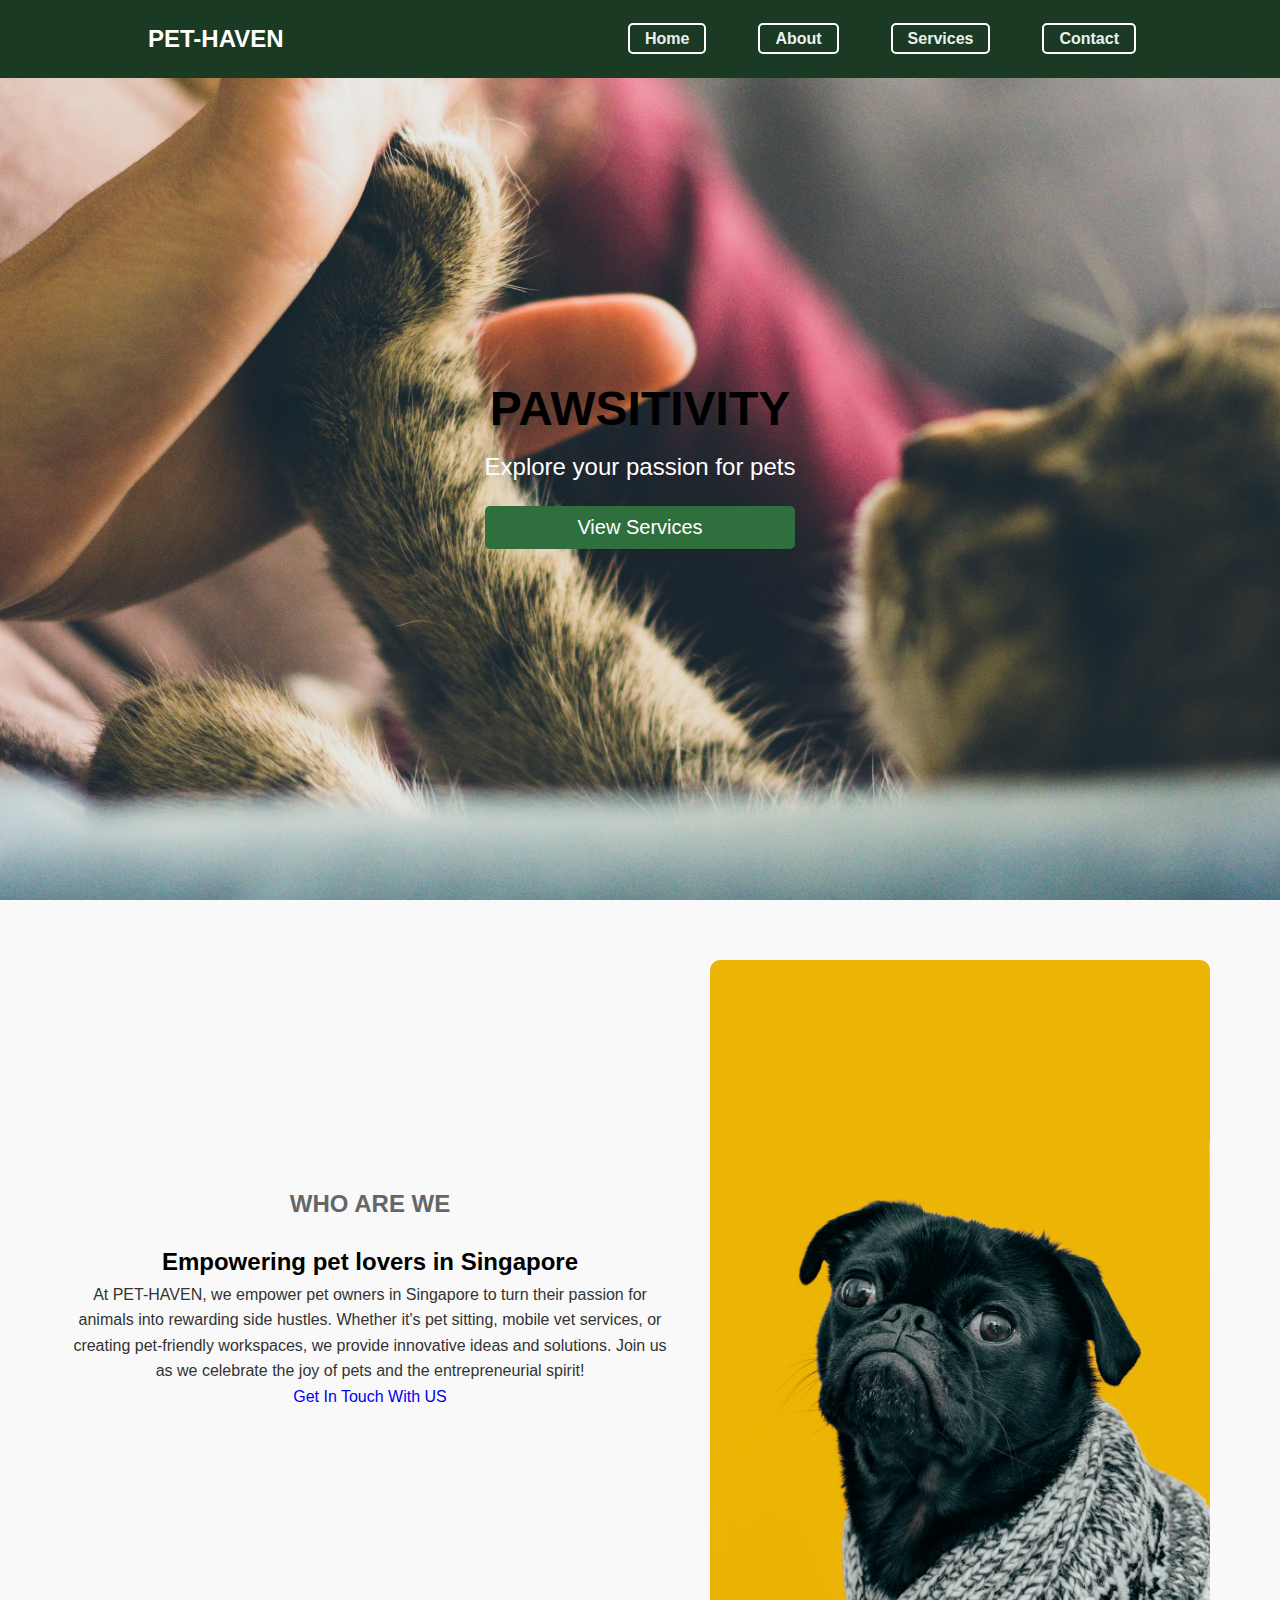
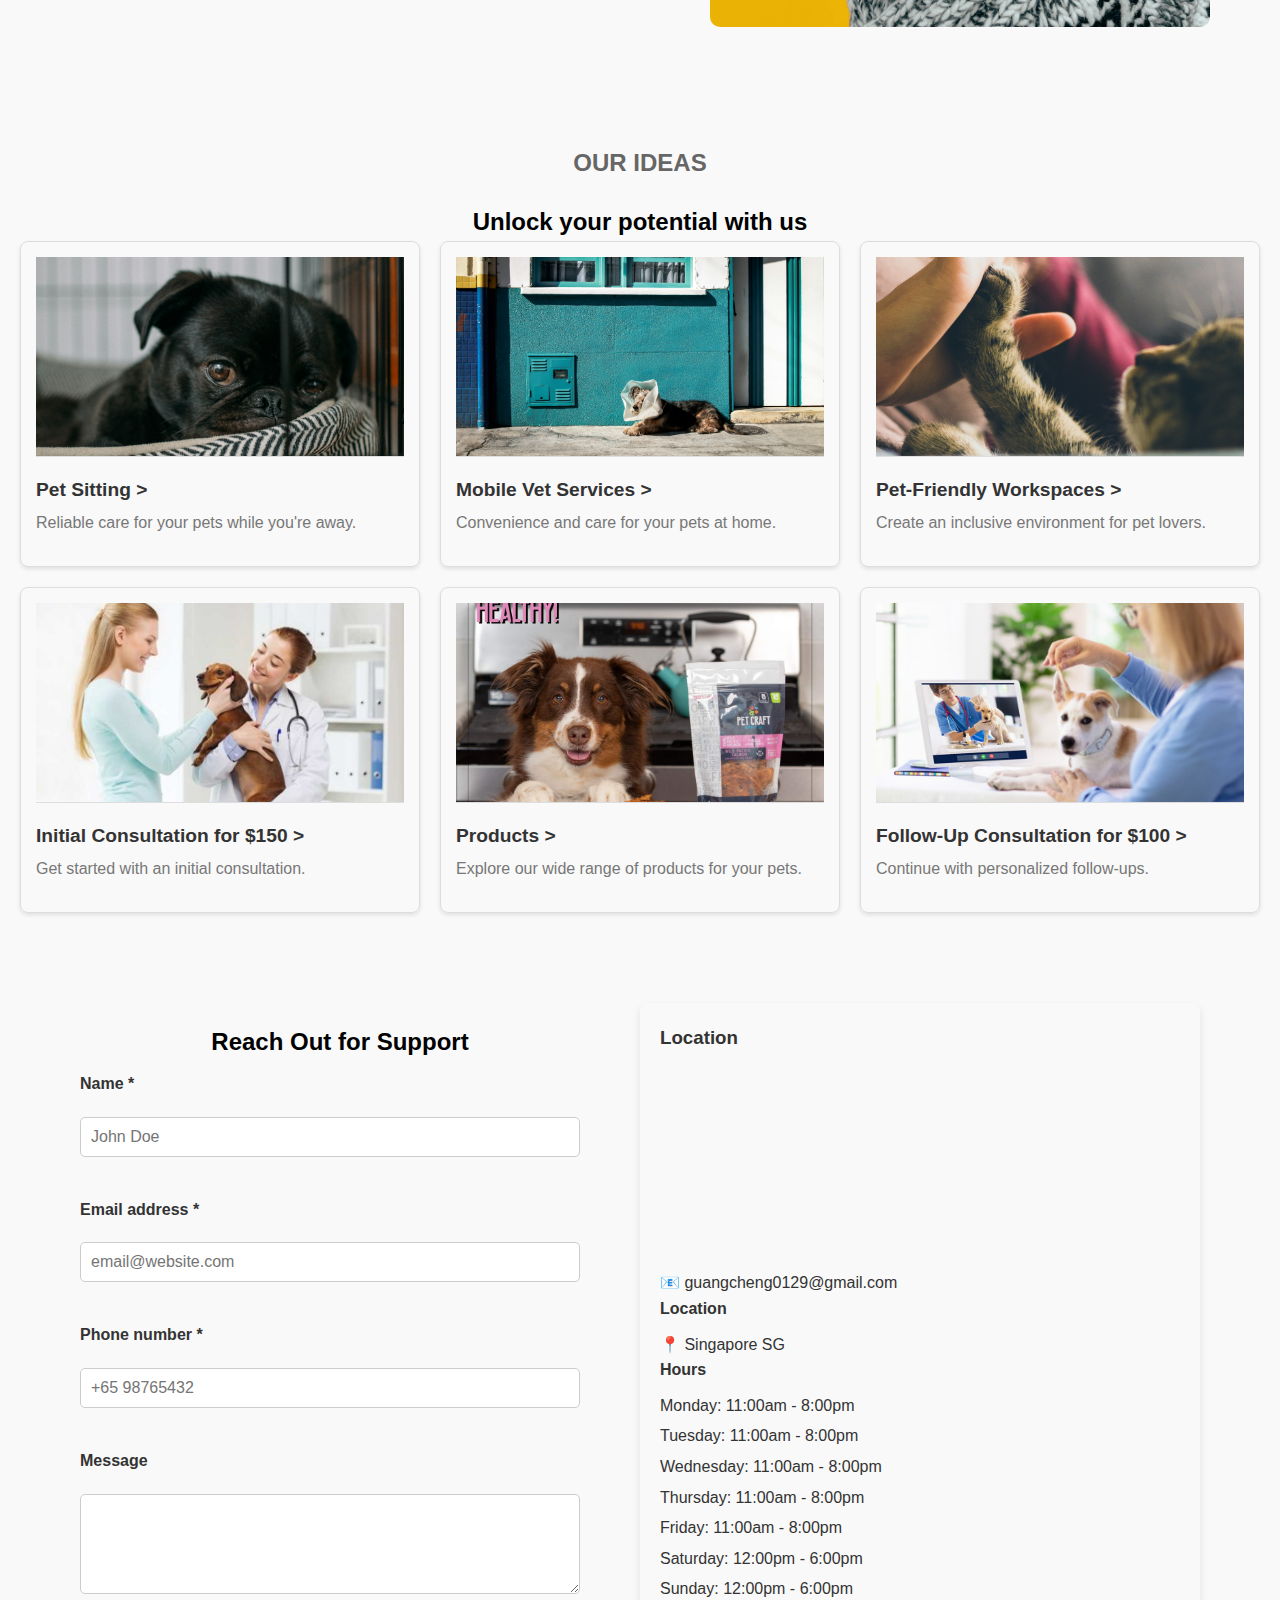
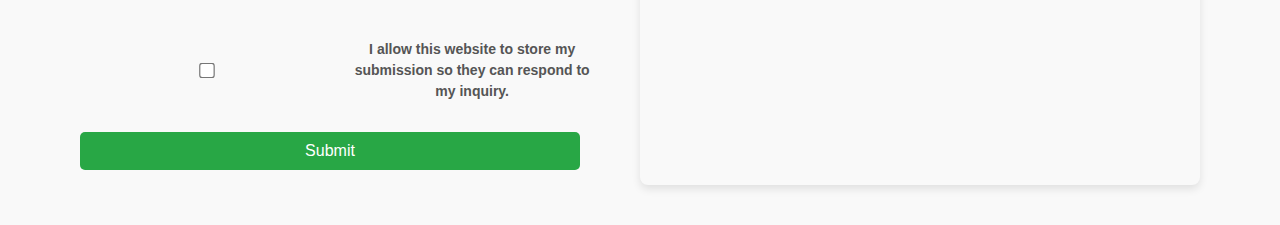
<file: index.html>
<!DOCTYPE html>
<html lang="en">
<head>
    <meta charset="UTF-8">
    <meta name="viewport" content="width=device-width, initial-scale=1.0">
    <title>Pet Haven Singapore</title>
    <link rel="stylesheet" href="style.css">
    <style>
        
        html {
            scroll-behavior: smooth;
        }
    </style>
</head>
<body>
    <header class="header">
        <nav class="navbar">
            <a href="index.html" class="logo">PET-HAVEN</a>
            <ul class="nav-links">
                <li><a href="index.html#home">Home</a></li>
                <li><a href="index.html#about">About</a></li>
                <li><a href="index.html#services">Services</a></li>
                <li><a href="index.html#contact">Contact</a></li>
            </ul>
        </nav>
    </header>

    <section class="hero" id="home">
        <div class="hero-content">
            <h2 class="hero-title">PAWSITIVITY</h2>
            <p class="hero-subtitle">Explore your passion for pets</p>
            <button class="cta-button"><a href="#services">View Services</a></button>
        </div>
    </section>

    <section class="about" id="about">
        <div class="about-container">
            <h3 class="section-title">WHO ARE WE</h3>
            <h2>Empowering pet lovers in Singapore</h2>
            <p>At PET-HAVEN, we empower pet owners in Singapore to turn their passion for animals into rewarding side hustles. Whether it's pet sitting, mobile vet services, or creating pet-friendly workspaces, we provide innovative ideas and solutions. Join us as we celebrate the joy of pets and the entrepreneurial spirit!</p>
            <a href="#contact" class="contact-link">Get In Touch With US</a>
        </div>
        <div class="about-image">
            <img src="dog.jpg" alt="A cute pug with a yellow background">
        </div>
    </section>

    <section class="services" id="services">
        <h3 class="section-title">OUR IDEAS</h3>
        <h2>Unlock your potential with us</h2>
        <div class="services-grid">
            <div class="service-item">
                <a href="pet-sitting.html">
                    <img src="pug.jpg" alt="Pet Sitting">
                    <h4>Pet Sitting ></h4>
                    <p>Reliable care for your pets while you're away.</p>
                </a>
            </div>
            <div class="service-item">
                <a href="mobile-vet.html">
                    <img src="mobilevet.jpg" alt="Mobile Vet Services">
                    <h4>Mobile Vet Services ></h4>
                    <p>Convenience and care for your pets at home.</p>
                </a>
            </div>
            <div class="service-item">
                <a href="pet-friendly-workspaces.html">
                    <img src="PAW.jpg" alt="Pet-Friendly Workspaces">
                    <h4>Pet-Friendly Workspaces ></h4>
                    <p>Create an inclusive environment for pet lovers.</p>
                </a>
            </div>
            <div class="service-item">
                <a href="initial-consultation.html">
                    <img src="initialconsultation.jpg" alt="Initial Consultation">
                    <h4>Initial Consultation for $150 ></h4>
                    <p>Get started with an initial consultation.</p>
                </a>
            </div>
            <div class="service-item">
                <a href="products.html">
                    <img src="pettreats.jpg" alt="Products">
                    <h4>Products ></h4>
                    <p>Explore our wide range of products for your pets.</p>
                </a>
            </div>
            <div class="service-item">
                <a href="follow-up-consultation.html">
                    <img src="followupconsult.jpg" alt="Follow-Up Consultation">
                    <h4>Follow-Up Consultation for $100 ></h4>
                    <p>Continue with personalized follow-ups.</p>
                </a>
            </div>
        </div>
    </section>

    <section class="contact" id="contact">
            
        <div class="contact-page-container">
            <div class="contact-left">
                <h2>Reach Out for Support</h2>
                <form>
                    <label for="name">Name *</label>
                    <input type="text" id="name" name="name" placeholder="John Doe" required>
    
                    <label for="email">Email address *</label>
                    <input type="email" id="email" name="email" placeholder="email@website.com" required>
    
                    <label for="phone">Phone number *</label>
                    <input type="text" id="phone" name="phone" placeholder="+65 98765432" required>
    
                    <label for="message">Message</label>
                    <textarea id="message" name="message" placeholder=""></textarea>
    
                    <div class="checkbox-container">
                        <input type="checkbox" id="consent" name="consent" required>
                        <label for="consent">I allow this website to store my submission so they can respond to my inquiry.</label>
                    </div>
    
                    <button type="submit">Submit</button>
                </form>
            </div>
    
            <div class="contact-right">
                <h3>Location</h3>
                <div class="map-container">
                    <iframe 
                        src="https://www.google.com/maps/embed?pb=!1m18!1m12!1m3!1d31571.19250140993!2d103.8194998500043!3d1.3520838368652004!2m3!1f0!2f0!3f0!3m2!1i1024!2i768!4f13.1!3m3!1m2!1s0x31da19bf3343c8b3%3A0x445f47b05168f8d!2sSingapore!5e0!3m2!1sen!2ssg!4v1698406534143!5m2!1sen!2ssg" 
                        width="100%" 
                        height="200" 
                        style="border:0;" 
                        allowfullscreen="" 
                        loading="lazy" 
                        referrerpolicy="no-referrer-when-downgrade">
                    </iframe>
                </div>
                <p>📧 guangcheng0129@gmail.com</p>
                <h4>Location</h4>
                <p>📍 Singapore SG</p>
                <h4>Hours</h4>
                <ul>
                    <li>Monday: 11:00am - 8:00pm</li>
                    <li>Tuesday: 11:00am - 8:00pm</li>
                    <li>Wednesday: 11:00am - 8:00pm</li>
                    <li>Thursday: 11:00am - 8:00pm</li>
                    <li>Friday: 11:00am - 8:00pm</li>
                    <li>Saturday: 12:00pm - 6:00pm</li>
                    <li>Sunday: 12:00pm - 6:00pm</li>
                </ul>
            </div>
        </div>
    </section>
</file>
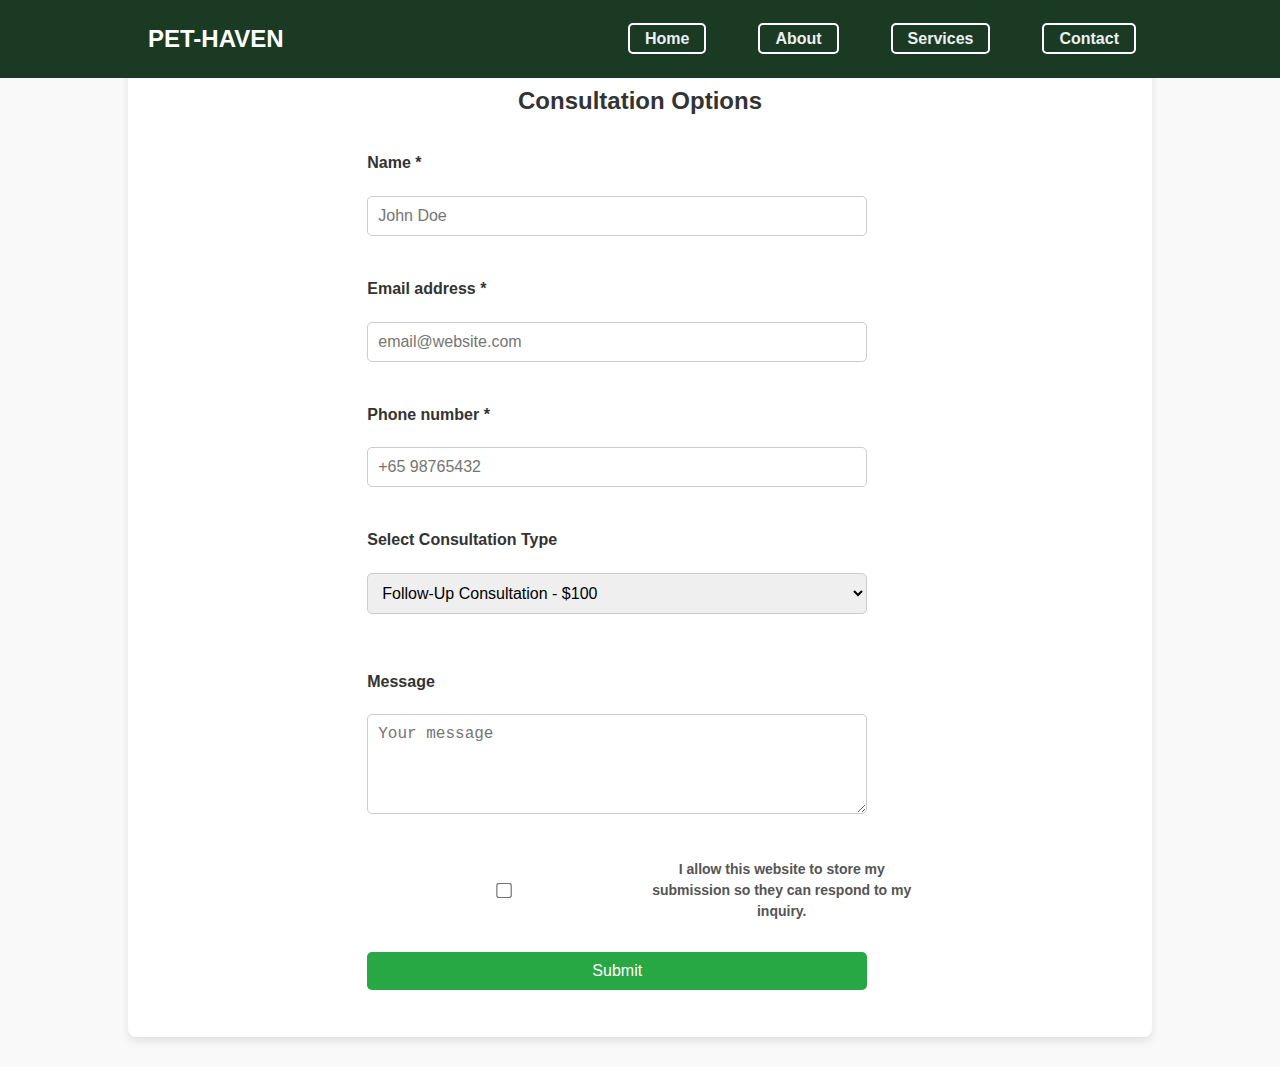
<file: follow-up-consultation.html>
<!DOCTYPE html>
<html lang="en">
<head>
    <meta charset="UTF-8">
    <meta name="viewport" content="width=device-width, initial-scale=1.0">
    <title>Consultations - Pet Haven Singapore</title>
    <link rel="stylesheet" href="style.css">
</head>
<body>
    <header class="header">
        <nav class="navbar">
            <h1 class="logo"><a href="index.html">PET-HAVEN</a></h1>
            <ul class="nav-links">
                <li><a href="index.html#home">Home</a></li>
                <li><a href="index.html#about">About</a></li>
                <li><a href="index.html#services">Services</a></li>
                <li><a href="index.html#contact">Contact</a></li>
            </ul>
        </nav>
    </header>

    <section class="consultation">
        <h2>Consultation Options</h2>
        <div id="form-container">
            <form id="consultationForm">
                <label for="name">Name *</label>
                <input type="text" id="name" name="name" required placeholder="John Doe">
        
                <label for="email">Email address *</label>
                <input type="email" id="email" name="email" required placeholder="email@website.com">
        
                <label for="phone">Phone number *</label>
                <input type="tel" id="phone" name="phone" required placeholder="+65 98765432">
        
                <label for="consultation-type">Select Consultation Type</label>
                <select id="consultation-type" name="consultation-type">
                    <option value="initial">Follow-Up Consultation - $100</option>
                    <option value="follow-up">Initial Consultation - $150</option>
                </select>
        
                <label for="message">Message</label>
                <textarea id="message" name="message" placeholder="Your message"></textarea>
        
                <div class="checkbox-container">
                    <input type="checkbox" id="consent" name="consent" required>
                    <label for="consent">I allow this website to store my submission so they can respond to my inquiry.</label>
                </div>
        
                <form id="consultation-form">
                    <button type="submit">Submit</button>
                </form>
                <div id="confirmation-message" style="display: none;">
                    Thank you for your information. We received your response and emailed you a copy.
                </div>
                
        </div>
        
    </section>
    <script src="https://code.jquery.com/jquery-3.6.0.min.js"></script>
    <script src="script.js"defer></script>
</body>
</html>
</file>
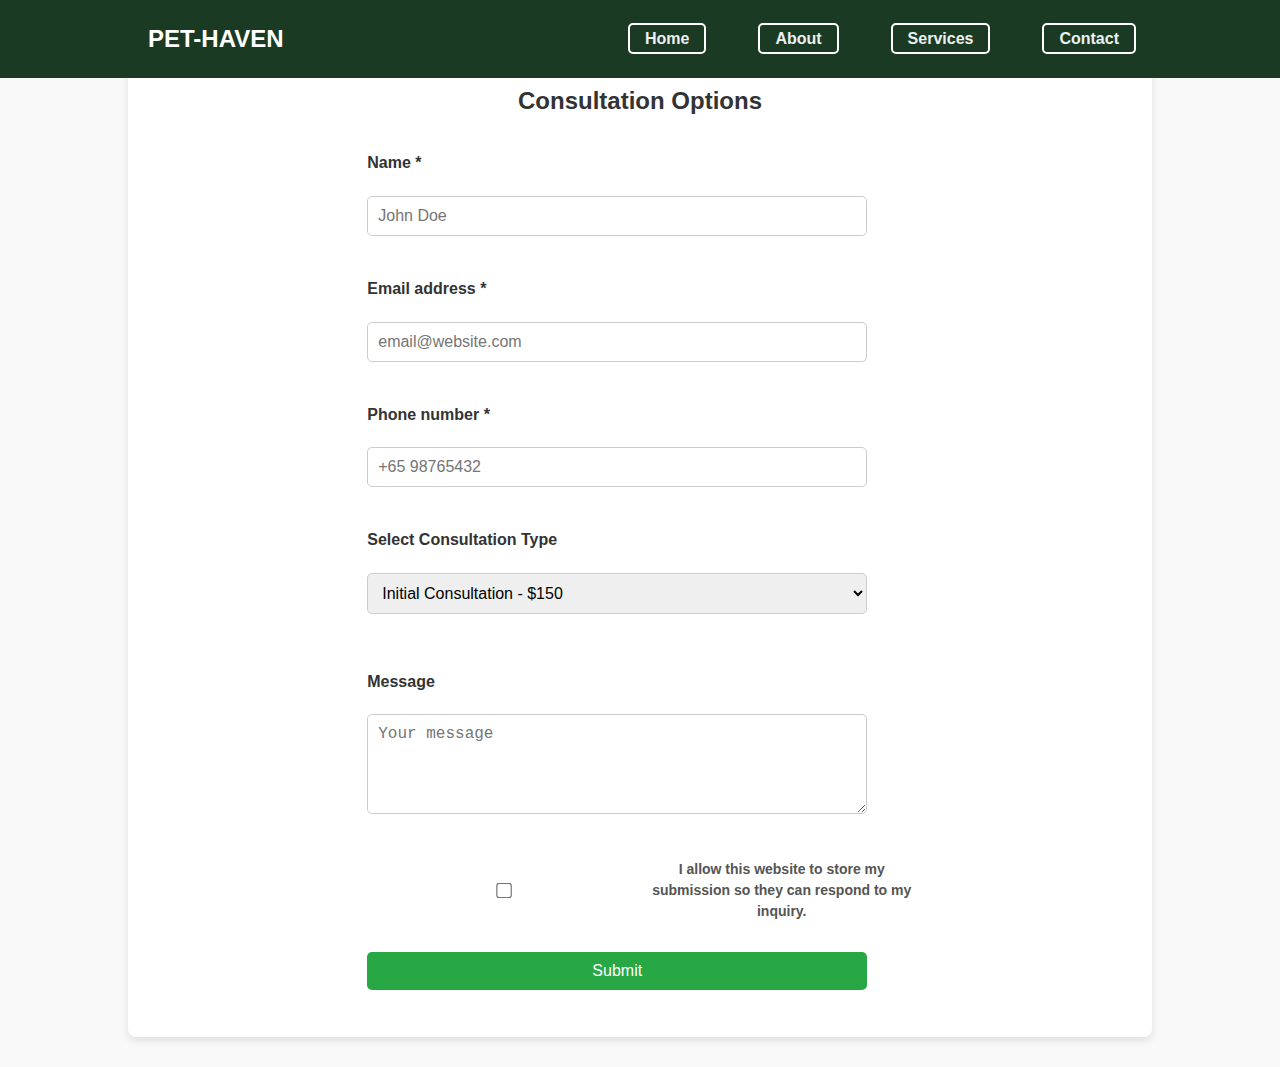
<file: initial-consultation.html>
<!DOCTYPE html>
<html lang="en">
<head>
    <meta charset="UTF-8">
    <meta name="viewport" content="width=device-width, initial-scale=1.0">
    <title>Consultations - Pet Haven Singapore</title>
    <link rel="stylesheet" href="style.css">
</head>
<body>
    <header class="header">
        <nav class="navbar">
            <h1 class="logo"><a href="index.html">PET-HAVEN</a></h1>
            <ul class="nav-links">
                <li><a href="index.html#home">Home</a></li>
                <li><a href="index.html#about">About</a></li>
                <li><a href="index.html#services">Services</a></li>
                <li><a href="index.html#contact">Contact</a></li>
            </ul>
        </nav>
    </header>

    <section class="consultation">
        <h2>Consultation Options</h2>
        <div id="form-container">
            <form id="consultationForm">
                <label for="name">Name *</label>
                <input type="text" id="name" name="name" required placeholder="John Doe">
        
                <label for="email">Email address *</label>
                <input type="email" id="email" name="email" required placeholder="email@website.com">
        
                <label for="phone">Phone number *</label>
                <input type="tel" id="phone" name="phone" required placeholder="+65 98765432">
        
                <label for="consultation-type">Select Consultation Type</label>
                <select id="consultation-type" name="consultation-type">
                    <option value="initial">Initial Consultation - $150</option>
                    <option value="follow-up">Follow-Up Consultation - $100</option>
                </select>
        
                <label for="message">Message</label>
                <textarea id="message" name="message" placeholder="Your message"></textarea>
        
                <div class="checkbox-container">
                    <input type="checkbox" id="consent" name="consent" required>
                    <label for="consent">I allow this website to store my submission so they can respond to my inquiry.</label>
                </div>
        
                <form id="consultation-form">
                    <button type="submit">Submit</button>
                </form>
                <div id="confirmation-message" style="display: none;">
                    Thank you for your information. We received your response and emailed you a copy.
                </div>
                
        </div>
        
    </section>
    <script src="https://code.jquery.com/jquery-3.6.0.min.js"></script>
    <script src="script.js"defer></script>
</body>
</html>
</file>
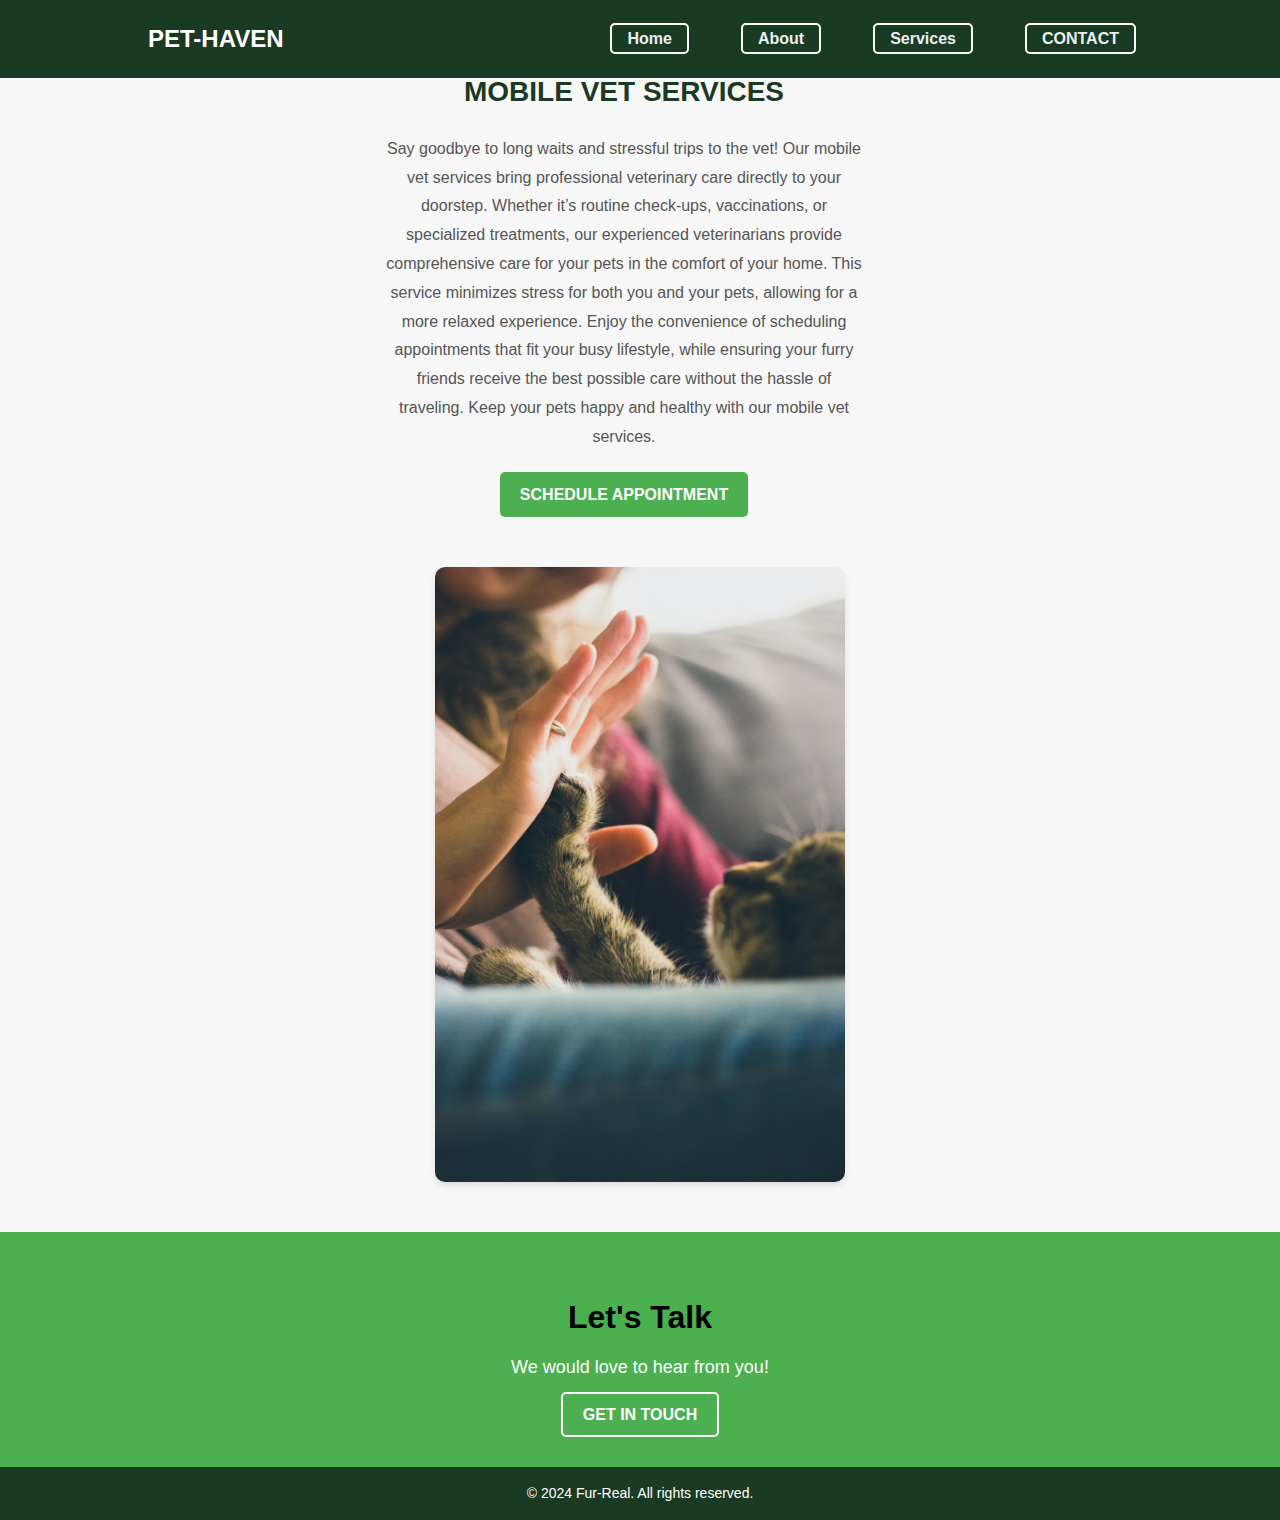
<file: mobile-vet-services.html>
<!DOCTYPE html>
<html lang="en">
<head>
    <meta charset="UTF-8">
    <meta name="viewport" content="width=device-width, initial-scale=1.0">
    <title>Mobile Vet Services - PET-HAVEN</title>
    <link rel="stylesheet" href="style.css"> 
</head>
<body>
    
    <header class="header">
        <nav class="navbar">
            <a href="index.html" class="logo">PET-HAVEN</a>
            <ul class="nav-links">
                <li><a href="index.html">Home</a></li>
                <li><a href="about.html">About</a></li>
                <li><a href="services.html">Services</a></li>
                <li><a href="contact.html" class="btn-contact">Contact</a></li>
            </ul>
        </nav>
    </header>

    
    <main class="service-detail">
        <div class="text-content">
            <h2>Mobile Vet Services</h2>
            <p>
                Say goodbye to long waits and stressful trips to the vet! Our mobile vet services bring professional veterinary care directly to your doorstep. 
                Whether it’s routine check-ups, vaccinations, or specialized treatments, our experienced veterinarians provide comprehensive care for your pets in the comfort of your home. 
                This service minimizes stress for both you and your pets, allowing for a more relaxed experience. 
                Enjoy the convenience of scheduling appointments that fit your busy lifestyle, while ensuring your furry friends receive the best possible care without the hassle of traveling. 
                Keep your pets happy and healthy with our mobile vet services.
            </p>
            <a href="#" class="btn">Schedule Appointment</a>
        </div>
        <div class="image-content">
            <img src="PAW.jpg" alt="Mobile Vet Services"> 
        </div>
    </main>

    
    <section class="cta">
        <h2>Let's Talk</h2>
        <p>We would love to hear from you!</p>
        <a href="contact.html" class="btn">Get in Touch</a>
    </section>

    
    <footer class="footer">
        <p>&copy; 2024 Fur-Real. All rights reserved.</p>
    </footer>
</body>
</html>
</file>
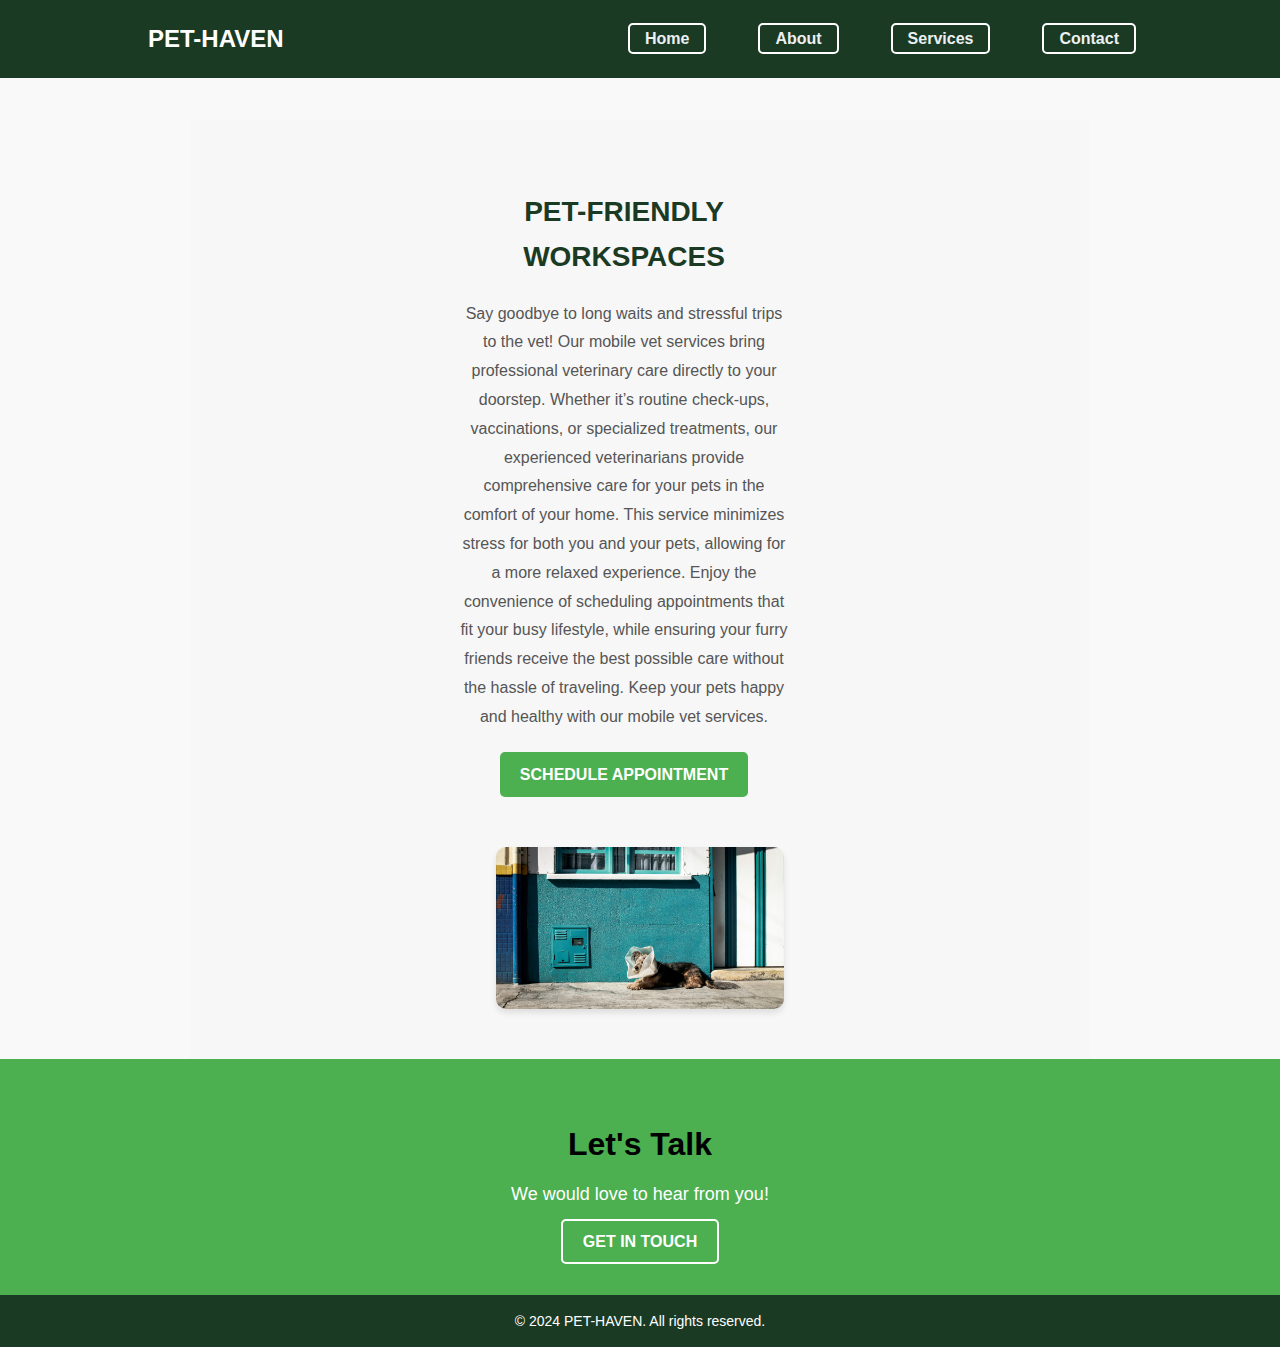
<file: mobile-vet.html>
<!DOCTYPE html>
<html lang="en">
<head>
    <meta charset="UTF-8">
    <meta name="viewport" content="width=device-width, initial-scale=1.0">
    <title>Mobile Vet Services - PET-HAVEN</title>
    <link rel="stylesheet" href="style.css">
</head>
<body>
    
    <header class="header">
        <nav class="navbar">
            <a href="index.html" class="logo">PET-HAVEN</a>
            <ul class="nav-links">
                <li><a href="index.html#home">Home</a></li>
                <li><a href="index.html#about">About</a></li>
                <li><a href="index.html#services">Services</a></li>
                <li><a href="index.html#contact">Contact</a></li>
            </ul>
        </nav>
    </header>

    
    <div class="main-content">
        <section class="service-detail">
            <div class="text-content">
                <h2>Pet-Friendly Workspaces</h2>
                <p>
                    Say goodbye to long waits and stressful trips to the vet! Our mobile vet services bring professional veterinary care directly to your doorstep. 
                    Whether it’s routine check-ups, vaccinations, or specialized treatments, our experienced veterinarians provide comprehensive care for your pets in the comfort of your home. 
                    This service minimizes stress for both you and your pets, allowing for a more relaxed experience. Enjoy the convenience of scheduling appointments that fit your busy lifestyle, while ensuring your furry friends receive the best possible care without the hassle of traveling. 
                    Keep your pets happy and healthy with our mobile vet services.
                </p>
                <a href="schedule-appointment.html" class="btn schedule-btn">Schedule Appointment</a>
            </div>
            <div class="image-content">
                <img src="mobilevet.jpg" alt="Pet-Friendly Workspace">
            </div>
        </section>
    </div>
    

    
    <section class="cta">
        <h2>Let's Talk</h2>
        <p>We would love to hear from you!</p>
        <a href="index.html#contact" class="btn">Get in Touch</a>
    </section>

    
    <footer class="footer">
        <p>&copy; 2024 PET-HAVEN. All rights reserved.</p>
    </footer>
</body>
</html>
</file>
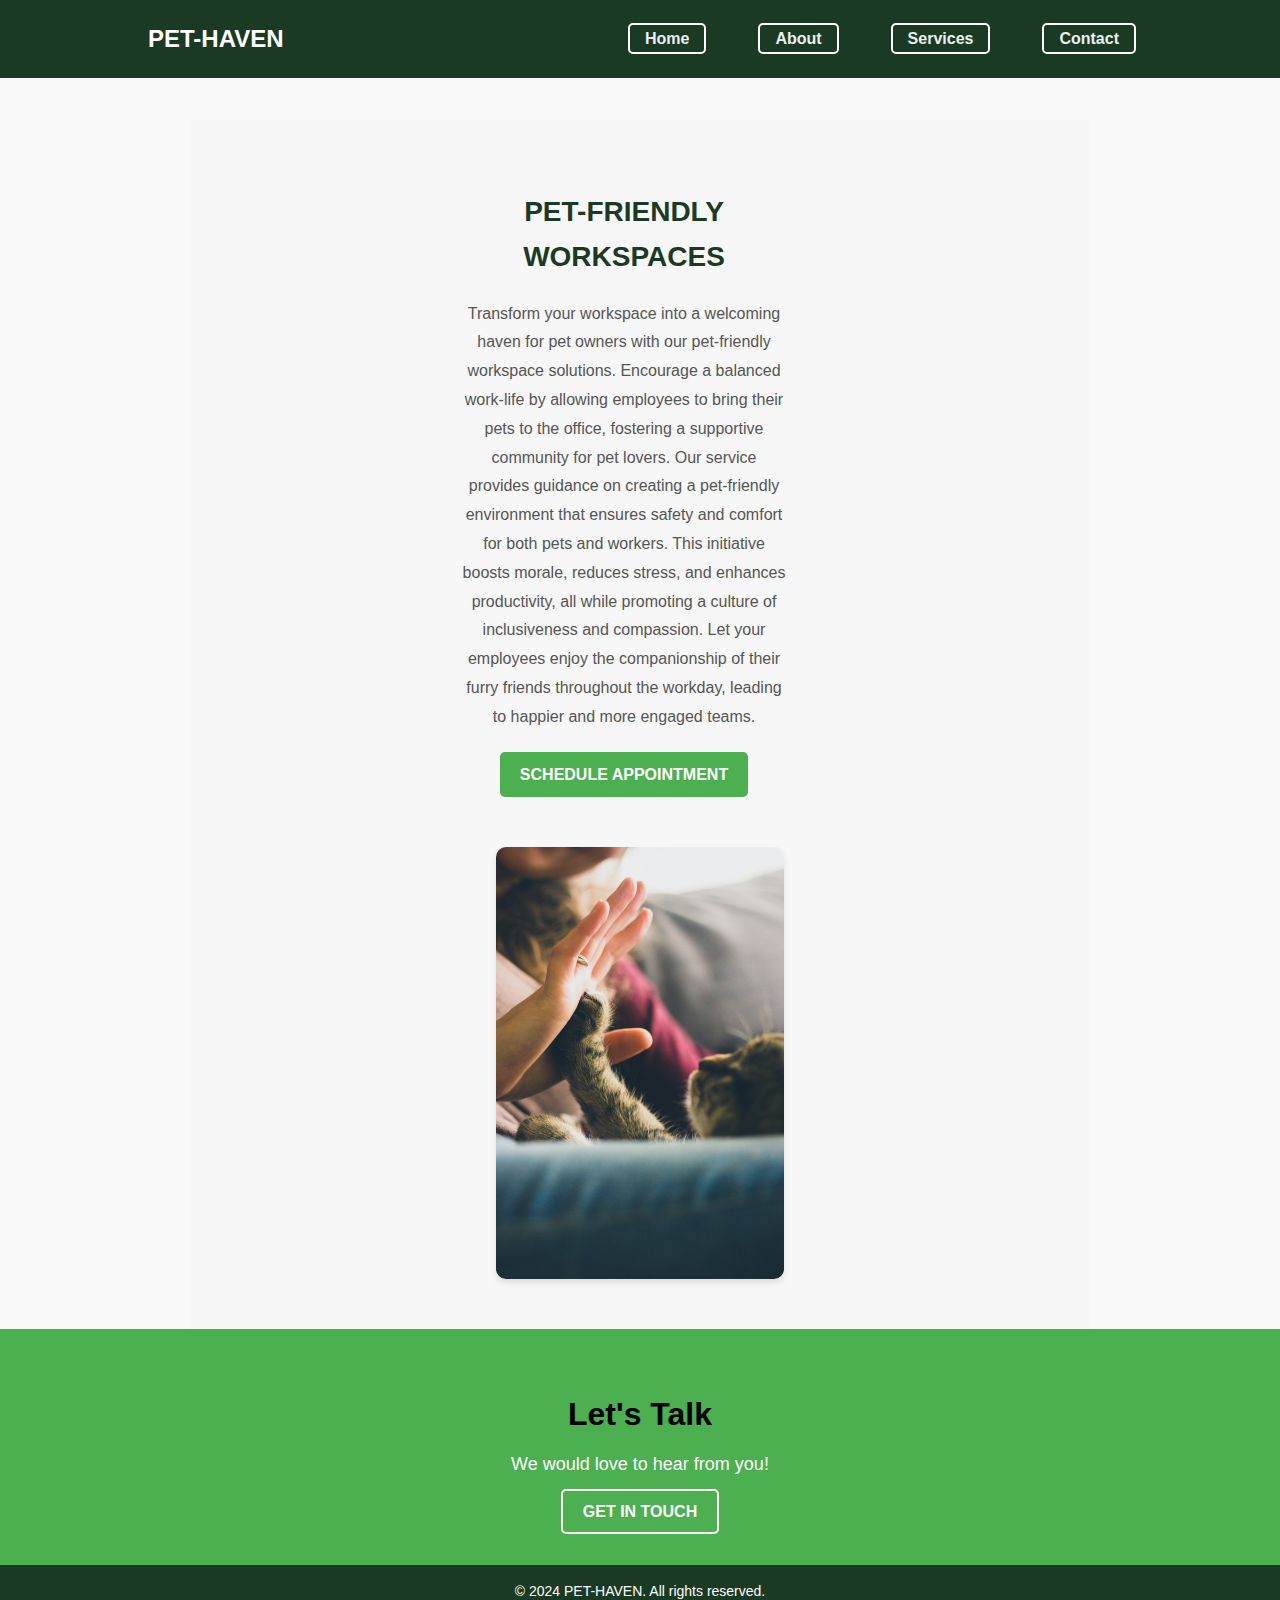
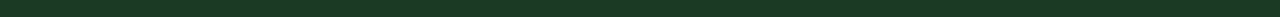
<file: pet-friendly-workspaces.html>
<!DOCTYPE html>
<html lang="en">
<head>
    <meta charset="UTF-8">
    <meta name="viewport" content="width=device-width, initial-scale=1.0">
    <title>Pet-Friendly Workspaces - PET-HAVEN</title>
    <link rel="stylesheet" href="style.css"> 
</head>
<body>
    
    <header class="header">
        <nav class="navbar">
            <a href="index.html" class="logo">PET-HAVEN</a>
            <ul class="nav-links">
                <li><a href="index.html#home">Home</a></li>
                <li><a href="index.html#about">About</a></li>
                <li><a href="index.html#services">Services</a></li>
                <li><a href="index.html#contact">Contact</a></li>
            </ul>
        </nav>
    </header>

    
    <div class="main-content">
        <section class="service-detail">
            <div class="text-content">
                <h2>Pet-Friendly Workspaces</h2>
                <p>
                    Transform your workspace into a welcoming haven for pet owners with our pet-friendly workspace solutions. 
                    Encourage a balanced work-life by allowing employees to bring their pets to the office, fostering a supportive community for pet lovers. Our service provides guidance on creating a pet-friendly environment that ensures safety and comfort for both pets and workers. 
                    This initiative boosts morale, reduces stress, and enhances productivity, all while promoting a culture of inclusiveness and compassion. 
                    Let your employees enjoy the companionship of their furry friends throughout the workday, leading to happier and more engaged teams.
                </p>
                <a href="schedule-appointment.html" class="btn schedule-btn">Schedule Appointment</a>
            </div>
            <div class="image-content">
                <img src="PAW.jpg" alt="Pet-Friendly Workspace">
            </div>
        </section>
    </div>
    

    
    <section class="cta">
        <h2>Let's Talk</h2>
        <p>We would love to hear from you!</p>
        <a href="index.html#contact" class="btn">Get in Touch</a>
    </section>

    
    <footer class="footer">
        <p>&copy; 2024 PET-HAVEN. All rights reserved.</p>
    </footer>
</body>
</html>
</file>
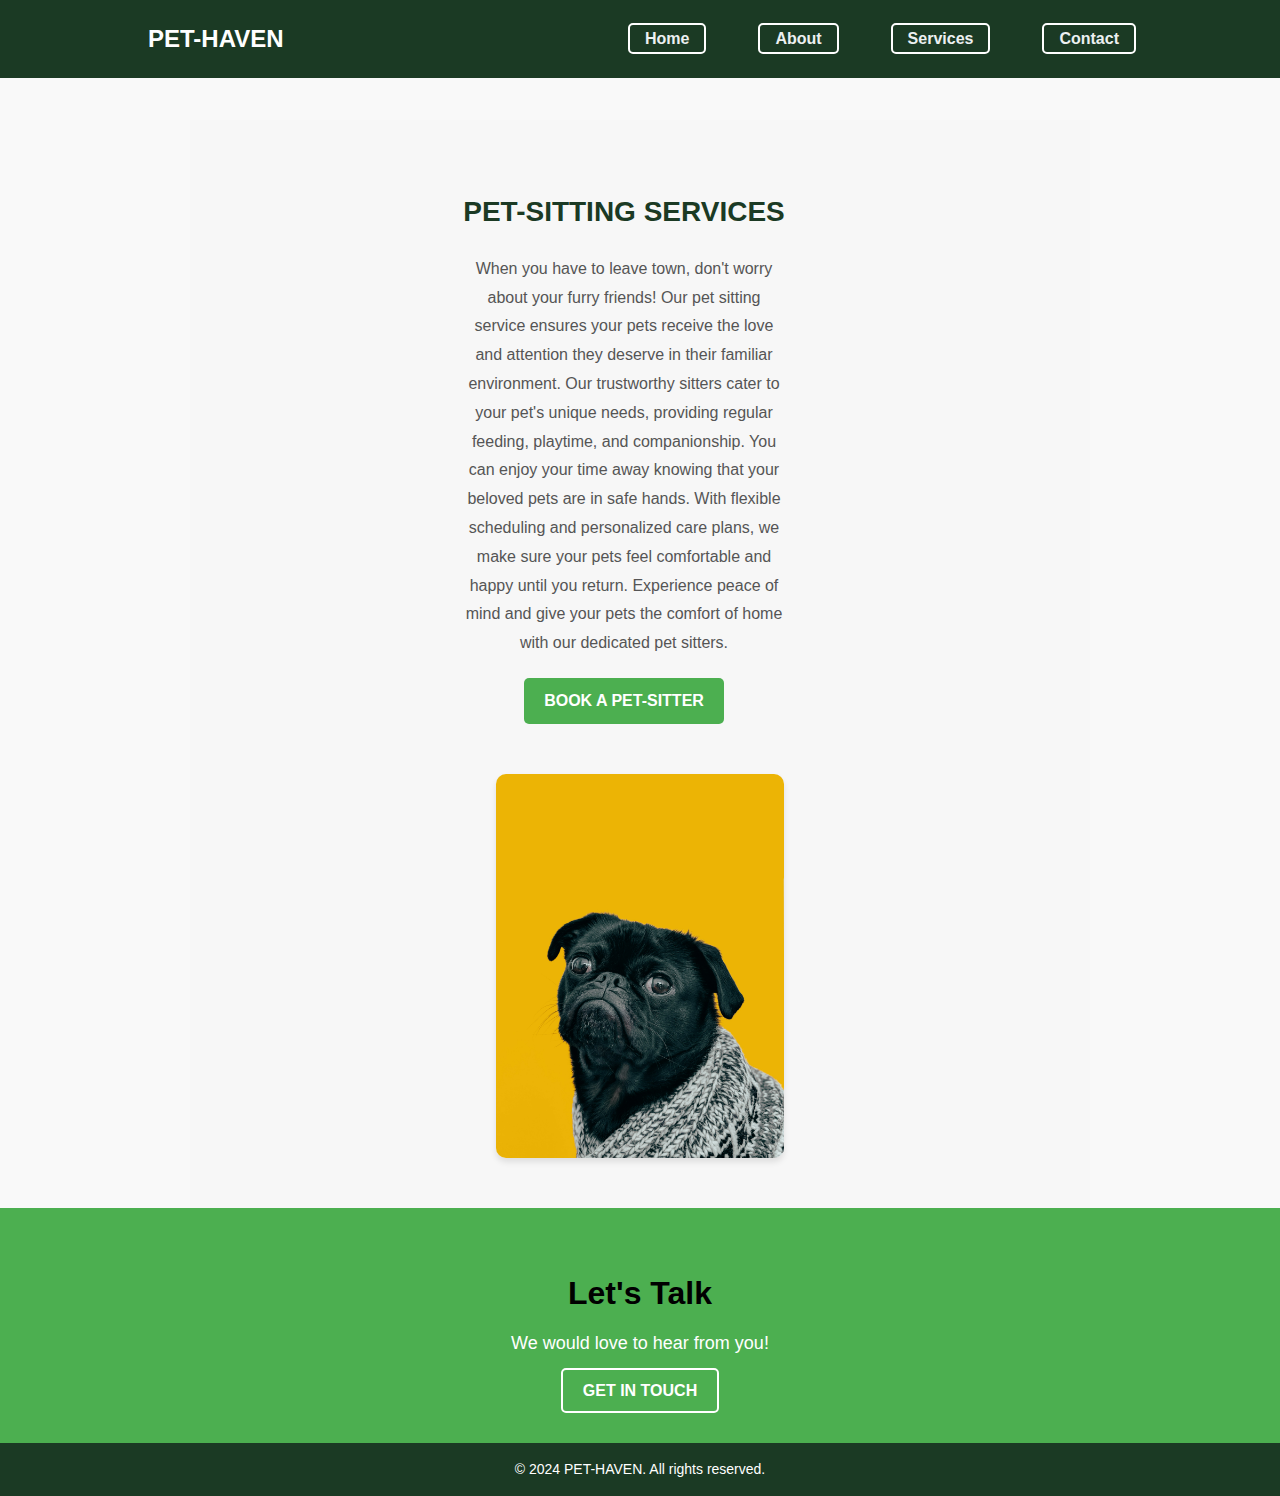
<file: pet-sitting.html>
<!DOCTYPE html>
<html lang="en">
<head>
    <meta charset="UTF-8">
    <meta name="viewport" content="width=device-width, initial-scale=1.0">
    <title>Pet Sitting - PET-HAVEN</title>
    <link rel="stylesheet" href="style.css">
</head>
<body>
    
    <header class="header">
        <nav class="navbar">
            <a href="index.html" class="logo">PET-HAVEN</a>
            <ul class="nav-links">
                <li><a href="index.html#home">Home</a></li>
                <li><a href="index.html#about">About</a></li>
                <li><a href="index.html#services">Services</a></li>
                <li><a href="index.html#contact">Contact</a></li>
            </ul>
        </nav>
    </header>

    
    <div class="main-content">
        <section class="service-detail">
            <div class="text-content">
                <h2>Pet-Sitting Services</h2>
                <p>
                    When you have to leave town, don't worry about your furry friends! 
                    Our pet sitting service ensures your pets receive the love and attention they deserve in their familiar environment. 
                    Our trustworthy sitters cater to your pet's unique needs, providing regular feeding, playtime, and companionship. You can enjoy your time away knowing that your beloved pets are in safe hands. With flexible scheduling and personalized care plans, we make sure your pets feel comfortable and happy until you return. 
                    Experience peace of mind and give your pets the comfort of home with our dedicated pet sitters.
                </p>
                <a href="schedule-appointment.html" class="btn schedule-btn">Book a Pet-Sitter</a>
            </div>
            <div class="image-content">
                <img src="dog.jpg" alt="Pet-Sitting Services">
            </div>
        </section>
    </div>
    

    
    <section class="cta">
        <h2>Let's Talk</h2>
        <p>We would love to hear from you!</p>
        <a href="index.html#contact" class="btn">Get in Touch</a>
    </section>

    
    <footer class="footer">
        <p>&copy; 2024 PET-HAVEN. All rights reserved.</p>
    </footer>
</body>
</html>
</file>
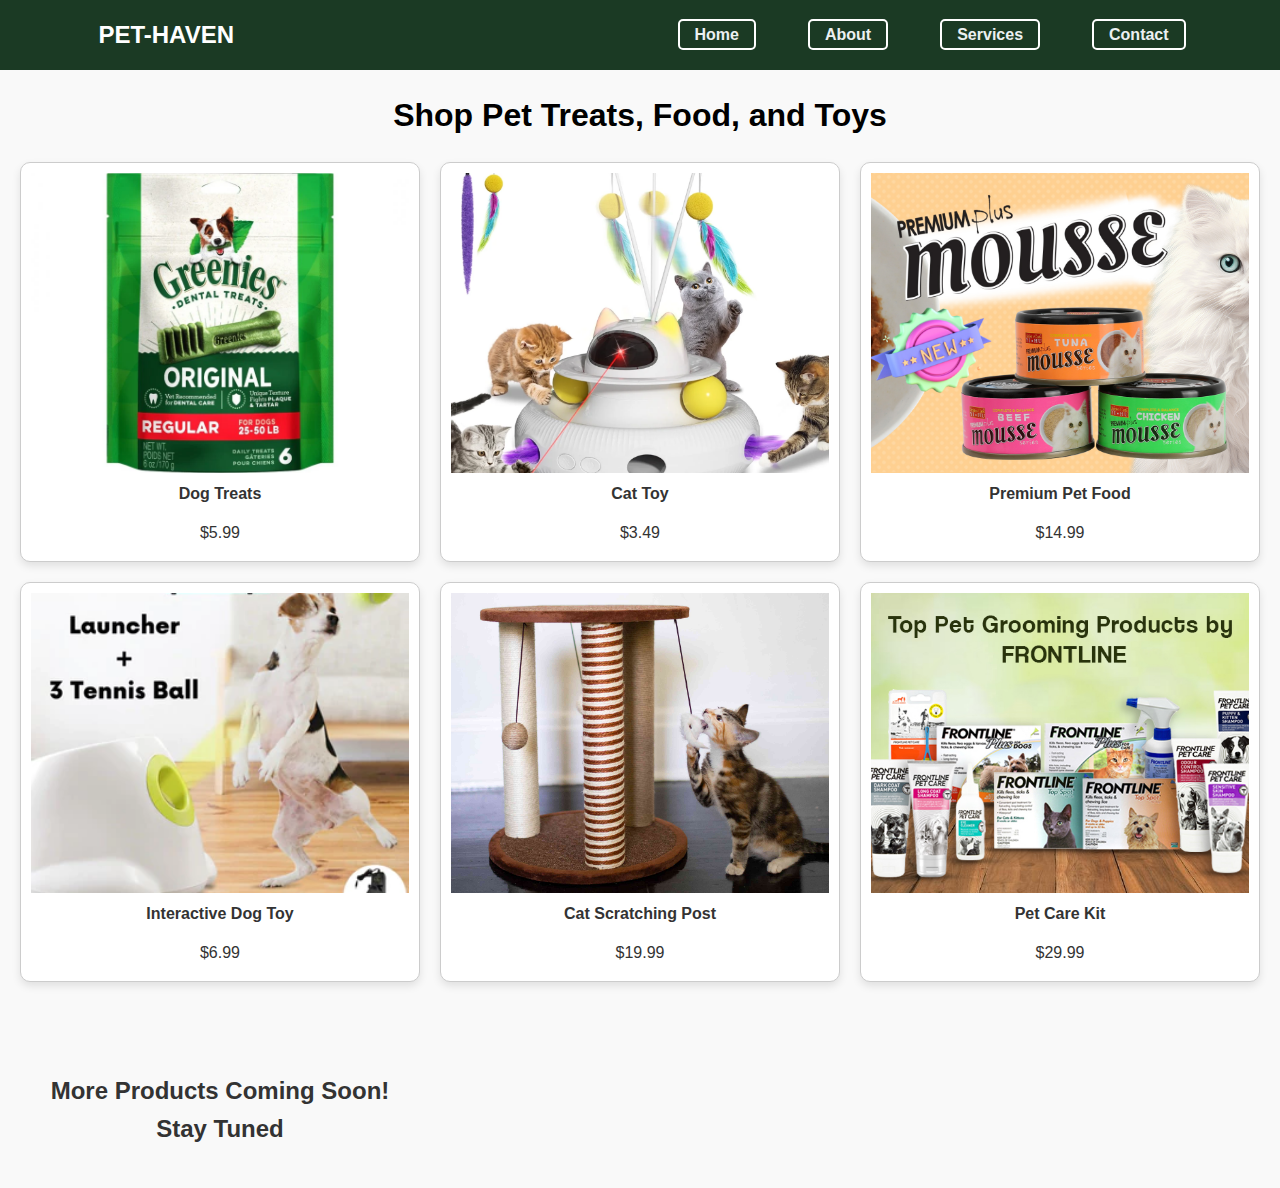
<file: products.html>
<!DOCTYPE html>
<html lang="en">
<head>
    <meta charset="UTF-8">
    <meta name="viewport" content="width=device-width, initial-scale=1.0">
    <title>Pet Haven - Products</title>
    <link rel="stylesheet" href="style.css">
</head>
<body>
    <header>
        <nav class="navbar">
            <a href="index.html" class="logo">PET-HAVEN</a>
            <ul class="nav-links">
                <li><a href="index.html#home">Home</a></li>
                <li><a href="index.html#about">About</a></li>
                <li><a href="index.html#services">Services</a></li>
                <li><a href="index.html#contact">Contact</a></li>
            </ul>
        </nav>
    </header>

    <main>
        <h1>Shop Pet Treats, Food, and Toys</h1>
        <section id="product-list">
            
            <div class="product-card" data-id="1">
                <img src="greengreen.webp" alt="Dog Treats">
                <h3>Dog Treats</h3>
                <p>$5.99</p>
                
            </div>
            <div class="product-card" data-id="2">
                <img src="cattoy.webp" alt="Cat Toy">
                <h3>Cat Toy</h3>
                <p>$3.49</p>
                
            </div>
            <div class="product-card" data-id="3">
                <img src="catfood.jpg" alt="Pet Food">
                <h3>Premium Pet Food</h3>
                <p>$14.99</p>
                
            </div>
            <div class="product-card" data-id="4">
                <img src="dogtoy.webp" alt="Dog Toy">
                <h3>Interactive Dog Toy</h3>
                <p>$6.99</p>
                
            </div>
            <div class="product-card" data-id="5">
                <img src="catpost.jpg" alt="catpost">
                <h3>Cat Scratching Post</h3>
                <p>$19.99</p>
                
            </div>
            <div class="product-card" data-id="6">
                <img src="petcare.jpg" alt="Pet Care Kit">
                <h3>Pet Care Kit</h3>
                <p>$29.99</p>
                
            </div>
            <div class="more-products">
                <p>More Products Coming Soon! Stay Tuned</p>
            </div>
            
        </section>
                
            </div>
        </section>
    </main>
</body>
<script src="script.js"></script>
</html>
</file>
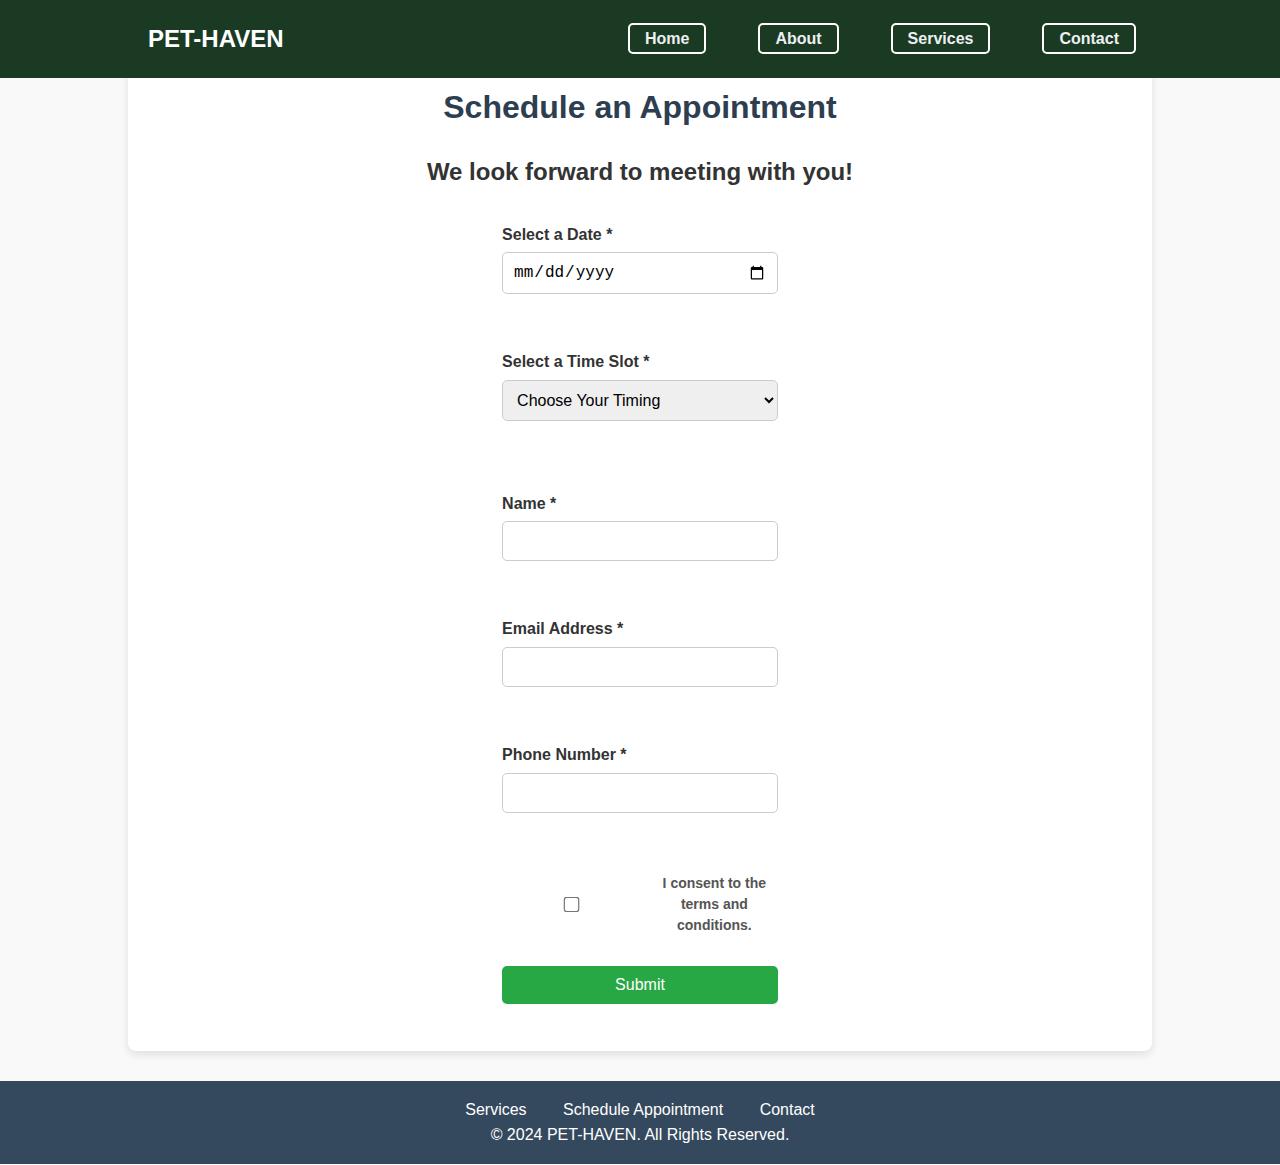
<file: schedule-appointment.html>
<!DOCTYPE html>
<html lang="en">
<head>
  <meta charset="UTF-8">
  <meta name="viewport" content="width=device-width, initial-scale=1.0">
  <title>Schedule Appointment</title>
  <link rel="stylesheet" href="style.css">
</head>
<body>
  <header class="header">
    <nav class="navbar">
      <a href="index.html" class="logo">PET-HAVEN</a>
      <ul class="nav-links">
        <li><a href="index.html#home">Home</a></li>
        <li><a href="index.html#about">About</a></li>
        <li><a href="index.html#services">Services</a></li>
        <li><a href="index.html#contact">Contact</a></li>
      </ul>
    </nav>
  </header>

  <main>
    <section class="consultation">
      <h1>Schedule an Appointment</h1>
      <h2>We look forward to meeting with you!</h2>
      <form id="appointment-form">
        <div class="form-group">
          <label for="date">Select a Date *</label>
          <input type="date" id="date" name="date" required>
        </div>
        <div class="form-group">
          <label for="time-slot">Select a Time Slot *</label>
          <select id="time-slot" name="time-slot" required>
             <option>Choose Your Timing</option>
          </select>
        </div>

        <div class="form-group">
          <label for="name">Name *</label>
          <input type="text" id="name" name="name" required>
        </div>
        <div class="form-group">
          <label for="email">Email Address *</label>
          <input type="email" id="email" name="email" required>
        </div>
        <div class="form-group">
          <label for="phone">Phone Number *</label>
          <input type="tel" id="phone" name="phone" required>
        </div>
        <div class="checkbox-container">
          <input type="checkbox" id="consent" name="consent" required>
          <label for="consent">I consent to the terms and conditions.</label>
        </div>
        <button type="submit">Submit</button>
      </form>
    </section>
  </main>

  <footer>
    <ul class="footer-links">
      <li><a href="index.html#services">Services</a></li>
      <li><a href="#">Schedule Appointment</a></li>
      <li><a href="index.html#contact">Contact</a></li>
    </ul>
    <p>© 2024 PET-HAVEN. All Rights Reserved.</p>
  </footer>
  <script src="https://code.jquery.com/jquery-3.6.0.min.js"></script>
  <script src="script.js" defer></script>
</body>
</html>
</file>
<file: style.css>
/* first page */
body {
    font-family: 'Arial', sans-serif;
    margin: 0;
    padding: 0;
    box-sizing: border-box;
    overflow-x: hidden;
}


.header {
    background-color: #1D4228;
    padding: 10px 20px;
    position: fixed;
    width: 100%;
    top: 0;
    left: 0; 
    z-index: 1000;
    display: flex;
    align-items: center;
    justify-content: flex-start;
}


.logo {
    color: white;
    font-size: 24px;
    font-weight: bold;
    margin: 0;
    padding-left: 20px; 
}

.nav-links {
    list-style: none;
    display: flex;
    gap: 20px;
    margin: 0;
    padding: 0;
}

.navbar {
    display: flex;
    justify-content: flex-end; 
    flex-grow: 1;
}

.nav-links li {
    display: inline-block;
}

.nav-links a {
    color: white;
    text-decoration: none;
    font-size: 18px;
    padding: 5px 10px;
}

.nav-links a:hover {
    color: #30A14E;
}

.nav-links a:last-child {
    border: 2px solid white;
    border-radius: 5px;
    padding: 5px 15px;
}

.hero {
    height: 100vh;
    background: url('PAW.jpg') center/cover no-repeat;
    display: flex;
    justify-content: center;
    align-items: center;
    color: white;
    text-align: center;
}

.hero-title {
    font-size: 48px;
}

.hero-subtitle {
    font-size: 24px;
}

.cta-button {
    background-color: #2F6F3E;
    color: white;
    border: none;
    padding: 10px 20px;
    font-size: 20px;
    cursor: pointer;
    margin-top: 20px;
    text-decoration: none; 
    display: inline-block; 
}

.cta-button a {
    color: white; 
    text-decoration: none; 
}


.about {
    display: flex;
    justify-content: center;
    align-items: center;    
    padding: 60px 20px;
    gap: 40px;
}

.about-container {
    max-width: 600px;
    text-align: center; 
}

.about-image img {
    width: 100%; 
    max-width: 500px; 
    border-radius: 10px; 
}

.section-title {
    color: #30A14E;
    font-size: 20px;
    margin-bottom: 10px;
}


.services {
    text-align: center;
    padding: 50px 20px;
}

.section-title {
    font-size: 1.5rem;
    color: #666;
    margin-bottom: 10px;
}

.services-grid {
    display: flex;
    flex-wrap: wrap;
    justify-content: center;
    gap: 20px;
}

.service-item {
    flex: 1 1 calc(30% - 20px); 
    border: 1px solid #ddd;
    border-radius: 8px;
    box-shadow: 0 2px 4px rgba(0, 0, 0, 0.1);
    transition: transform 0.3s, box-shadow 0.3s;
    text-align: left;
    overflow: hidden;
}

.service-item a {
    text-decoration: none;
    color: inherit;
    display: block;
    padding: 15px;
}

.service-item img {
    width: 100%; 
    height: 200px; 
    object-fit: cover; 
    border-bottom: 1px solid #ddd; 
}


.service-item h4 {
    font-size: 1.2rem;
    margin: 10px 0 5px;
    color: #333;
}

.service-item p {
    font-size: 1rem;
    color: #777;
    margin-bottom: 15px;
}

.service-item:hover {
    transform: scale(1.05); 
    box-shadow: 0 4px 15px rgba(0, 0, 0, 0.2);
}



.consultation-info {
    display: flex;
    justify-content: space-between;
    margin-top: 20px;
}

.consultation-item {
    background-color: white;
    padding: 10px;
    border-radius: 5px;
    text-align: center;
}



form input:focus, form textarea:focus {
    border-color: #30A14E;
    outline: none;
}



form label {
    font-size: 16px;
    margin-bottom: 5px;
    color: #333; 
}


form button {
    background-color: #30A14E; 
    color: white;
    padding: 12px 20px;
    font-size: 18px;
    border: none;
    border-radius: 5px;
    cursor: pointer;
}

form button:hover {
    background-color: #2F6F3E; 
}


form .checkbox-container {
    display: flex;
    align-items: center; 
    gap: 10px; 
}

.contact-page-container {
    display: flex;
    justify-content: space-between;
    max-width: 1200px;
    margin: 0 auto;
    padding: 40px;
    gap: 20px;
}

.contact-left,
.contact-right {
    flex: 1;
}

.contact-left {
    padding-right: 20px;
}

.contact-right {
    background-color: #f9f9f9;
    padding: 20px;
    border-radius: 8px;
    box-shadow: 0 4px 8px rgba(0, 0, 0, 0.1);
}

.contact-right h3,
.contact-right h4 {
    margin-bottom: 10px;
}

.contact-right ul {
    list-style: none;
    padding: 0;
    margin: 0;
}

.contact-right ul li {
    margin-bottom: 5px;
}

form {
    display: flex;
    flex-direction: column;
}

form label {
    margin: 10px 0 5px;
    font-weight: bold;
}

form input,
form textarea,
form button {
    width: 100%;
    max-width: 500px;
    padding: 10px;
    margin-bottom: 15px;
    border: 1px solid #ccc;
    border-radius: 4px;
}

form textarea {
    height: 100px;
    resize: none;
}

.checkbox-container {
    display: flex;
    align-items: center; 
    gap: 10px; 
    margin: 10px 0;
}

.checkbox-container input[type="checkbox"] {
    margin: 0; 
}

button[type="submit"] {
    background-color: #28a745;
    color: white;
    border: none;
    padding: 10px 20px;
    border-radius: 4px;
    cursor: pointer;
    font-size: 16px;
}

button[type="submit"]:hover {
    background-color: #218838;
}



.google-map iframe {
    border-radius: 10px;
    width: 100%; 
    height: 100%; 
}


.map-section {
    flex: 1; 
    display: flex;
    flex-direction: column;
    justify-content: space-between; 
    align-items: center; 
    min-width: 300px; 
    height: 100%;
    box-sizing: border-box; 
}


.hours {
    background-color: #fff;
    padding: 20px;
    border-radius: 10px;
    box-shadow: 0 4px 10px rgba(0, 0, 0, 0.1);
    margin-top: 20px; 
    width: 100%; 
}

.hours h3 {
    margin-bottom: 15px;
    font-size: 20px;
    color: #333;
}

.hours ul {
    list-style-type: none;
    padding: 0;
}

.hours li {
    font-size: 16px;
    margin-bottom: 10px;
}

.hours li strong {
    color: #30A14E;
}
@media (max-width: 768px) {
    .services-grid {
        flex-direction: column;
    }
    .contact-page-container {
        flex-direction: column;
    }
}
/*pet sitting*/


* {
    margin: 0;
    padding: 0;
    box-sizing: border-box;
}

body {
    font-family: Arial, sans-serif;
    line-height: 1.6;
    color: #333;
}


.header {
    background-color: #1f3d1f;
    padding: 15px 20px;
}

.navbar {
    display: flex;
    justify-content: space-between;
    align-items: center;
}

.logo {
    font-size: 24px;
    font-weight: bold;
    color: white;
}

.nav-links {
    list-style: none;
    display: flex;
    gap: 15px;
}

.nav-links li {
    display: inline;
}

.nav-links a {
    color: white;
    text-decoration: none;
    font-weight: bold;
}

.btn-contact {
    border: 2px solid white;
    padding: 5px 15px;
    border-radius: 5px;
    font-weight: bold;
    transition: background-color 0.3s ease;
}

.btn-contact:hover {
    background-color: white;
    color: #1f3d1f;
}


.service-detail {
    display: flex; /* Aligns the text and image side by side */
    align-items: center; /* Vertically aligns content */
    justify-content: space-between; /* Distributes space evenly */
    gap: 20px; /* Adds space between the text and image */
    padding: 60px 20px;
    background-color: #f9f9f9;
}

.text-content {
    flex: 1; /* Allows the text to take up equal space */
    padding-right: 20px; /* Adds spacing between text and image */
}

.image-content {
    flex: 1; /* Allows the image to take up equal space */
    display: flex;
    justify-content: center; /* Centers the image horizontally */
    align-items: center; /* Centers the image vertically */
}

.image-content img {
    width: 100%; /* Makes the image responsive */
    max-width: 350px; /* Limits the image size */
    border-radius: 10px; /* Adds rounded corners */
    box-shadow: 0 4px 10px rgba(0, 0, 0, 0.1); /* Adds a shadow effect */
}


.text-content h2 {
    color: #1f3d1f;
    font-size: 36px;
    margin-bottom: 15px;
}

.text-content p {
    font-size: 16px;
    margin-bottom: 20px;
    line-height: 1.8;
}

.text-content .btn {
    display: inline-block;
    background-color: #28a745;
    color: white;
    padding: 10px 20px;
    border-radius: 5px;
    font-size: 16px;
    font-weight: bold;
    text-decoration: none;
    transition: background-color 0.3s ease;
}

.text-content .btn:hover {
    background-color: #218838;
}



.cta {
    background-color: #28a745;
    color: white;
    text-align: center;
    padding: 40px 20px;
}

.cta h2 {
    font-size: 32px;
    margin-bottom: 10px;
}

.cta p {
    font-size: 18px;
    margin-bottom: 20px;
}

.cta .btn {
    background-color: white;
    color: #28a745;
    padding: 10px 30px;
    font-weight: bold;
    border-radius: 5px;
    font-size: 16px;
    transition: background-color 0.3s ease;
}

.cta .btn:hover {
    background-color: #218838;
    color: white;
}

.footer {
    background-color: #1f3d1f;
    color: white;
    text-align: center;
    padding: 10px 0;
    font-size: 14px;
}


@media (max-width: 768px) {
    .service-detail {
        flex-direction: column;
        text-align: center;
        padding: 30px 20px;
    }

    .text-content, .image-content {
        max-width: 100%;
    }

    .image-content img {
        margin: 20px 0;
        max-width: 80%;
    }

    .cta h2 {
        font-size: 28px;
    }

    .cta p {
        font-size: 16px;
    }
}

/* mobile vet service*/


* {
    margin: 0;
    padding: 0;
    box-sizing: border-box;
}

body {
    font-family: Arial, sans-serif;
    line-height: 1.6;
}


.header {
    background: #122312;
    color: #fff;
    padding: 1rem 0;
}

.navbar {
    display: flex;
    justify-content: space-between;
    align-items: center;
    width: 90%;
    margin: 0 auto;
}

.logo {
    font-size: 1.5rem;
    font-weight: bold;
    text-decoration: none;
    color: #fff;
}

.nav-links {
    list-style: none;
    display: flex;
    gap: 1.5rem;
}

.nav-links a {
    text-decoration: none;
    color: #fff;
    font-weight: bold;
}

.nav-links .btn-contact {
    border: 2px solid #fff;
    padding: 0.5rem 1rem;
    border-radius: 4px;
    transition: background 0.3s, color 0.3s;
}

.nav-links .btn-contact:hover {
    background: #fff;
    color: #122312;
}


.service-detail {
    display: flex;
    justify-content: space-between;
    align-items: center;
    padding: 2rem 10%;
    background: #f5f5f5;
}

.text-content {
    width: 50%;
    padding-right: 2rem;
}

.text-content h2 {
    color: #1D441D;
    font-size: 2rem;
    margin-bottom: 1rem;
}

.text-content p {
    margin-bottom: 1.5rem;
    color: #333;
}

.text-content .btn {
    background: #1D441D;
    color: #fff;
    padding: 0.75rem 1.5rem;
    border: none;
    border-radius: 5px;
    text-decoration: none;
    font-weight: bold;
    transition: background 0.3s;
}

.text-content .btn:hover {
    background: #145414;
}

.image-content {
    width: 40%;
}

.image-content img {
    max-width: 100%;
    border-radius: 8px;
}


.cta {
    text-align: center;
    background: #1D441D;
    color: #fff;
    padding: 2rem 10%;
}

.cta h2 {
    font-size: 2rem;
    margin-bottom: 1rem;
}

.cta p {
    font-size: 1rem;
    margin-bottom: 1.5rem;
}

.cta .btn {
    background: #fff;
    color: #1D441D;
    padding: 0.75rem 1.5rem;
    border: 2px solid #fff;
    border-radius: 5px;
    text-decoration: none;
    font-weight: bold;
    transition: background 0.3s, color 0.3s;
}

.cta .btn:hover {
    background: #1D441D;
    color: #fff;
}


.footer {
    background: #122312;
    color: #fff;
    text-align: center;
    padding: 1rem 0;
}

.center-text .text-content {
    text-align: center; 
    margin: 0 auto; 
    max-width: 600px; 
}


.service-detail .image-content {
    display: flex;
    justify-content: center;
    margin-top: 20px;
}

.service-detail img {
    max-width: 100%;
    height: auto;
    border-radius: 8px; 
}

/*pet-workspace*/

body, h1, h2, h3, p, ul, li, a {
    margin: 0;
    padding: 0;
    list-style: none;
    text-decoration: none;
    box-sizing: border-box;
}

body {
    font-family: Arial, sans-serif;
    line-height: 1.6;
    color: #333;
    background-color: #fff;
    margin: 0;
}


.header {
    background-color: #1b3a24;
    padding: 20px 10%;
    color: white;
    position: fixed; 
    width: 100%; 
    z-index: 1000; 
    top: 0;
}

.logo {
    font-size: 24px;
    font-weight: bold;
    color: white;
    text-transform: uppercase;
}

.navbar {
    display: flex;
    justify-content: space-between;
    align-items: center;
}

.nav-links {
    display: flex;
    gap: 20px;
}

.nav-links a {
    color: white;
    font-size: 16px;
    transition: color 0.3s;
}

.nav-links a:hover {
    color: #a8e6a1;
}

.btn-contact {
    border: 2px solid white;
    padding: 8px 15px;
    border-radius: 5px;
    text-transform: uppercase;
    font-weight: bold;
}

.btn-contact:hover {
    background-color: #a8e6a1;
    color: #1b3a24;
}


.main-content {
    padding-top: 100px; 
}


.service-detail {
    display: flex;
    flex-direction: column;
    align-items: center;
    justify-content: center;
    text-align: center;
    padding: 50px 10%;
    background-color: #f7f7f7;
}

.service-detail .text-content h2 {
    font-size: 28px;
    color: #1b3a24;
    text-transform: uppercase;
    font-weight: bold;
    margin-bottom: 20px;
}

.service-detail .text-content p {
    font-size: 16px;
    line-height: 1.8;
    color: #555;
    max-width: 700px;
    margin: 0 auto 20px;
}

.service-detail .btn {
    display: inline-block;
    padding: 10px 20px;
    background-color: #4caf50;
    color: white;
    font-weight: bold;
    text-transform: uppercase;
    border-radius: 5px;
    transition: background-color 0.3s;
}

.service-detail .btn:hover {
    background-color: #388e3c;
}

.service-detail .image-content {
    margin-top: 30px;
}

.service-detail .image-content img {
    max-width: 100%;
    height: auto;
    border-radius: 10px;
    box-shadow: 0 4px 6px rgba(0, 0, 0, 0.1);
}


.cta {
    background-color: #4caf50;
    color: white;
    text-align: center;
    padding: 40px 10%;
}

.cta h2 {
    font-size: 32px;
    font-weight: bold;
    margin-bottom: 10px;
}

.cta p {
    font-size: 18px;
    margin-bottom: 20px;
}

.cta .btn {
    padding: 12px 20px;
    border: 2px solid white;
    background-color: transparent;
    color: white;
    font-size: 16px;
    font-weight: bold;
    text-transform: uppercase;
    border-radius: 5px;
    transition: all 0.3s;
}

.cta .btn:hover {
    background-color: white;
    color: #4caf50;
}


.footer {
    background-color: #1b3a24;
    color: white;
    text-align: center;
    padding: 15px 10%;
    font-size: 14px;
}

/*schedule appointment*/

.main-content {
    padding-top: 120px; 
    margin: 0 auto;
    max-width: 900px; 
    text-align: center; 
}


.meeting-form {
    background-color: #ffffff;
    padding: 30px;
    border-radius: 8px;
    box-shadow: 0 4px 10px rgba(0, 0, 0, 0.1);
}

.meeting-form h1 {
    font-size: 28px;
    font-weight: bold;
    color: #333;
    margin-bottom: 20px;
}

.meeting-form h2 {
    font-size: 20px;
    font-weight: 600;
    color: #4caf50;
    margin-bottom: 10px;
}

.meeting-form p {
    font-size: 16px;
    color: #555;
    margin-bottom: 20px;
}

.date-selector {
    background-color: #4caf50;
    color: white;
    padding: 10px;
    border-radius: 5px;
    font-weight: bold;
    font-size: 16px;
    margin-bottom: 20px;
    display: inline-block;
}

.time-slots {
    display: flex;
    flex-wrap: wrap;
    justify-content: center;
    gap: 15px;
}

.time-slots button {
    padding: 10px 20px;
    font-size: 14px;
    background-color: white;
    color: #333;
    border: 1px solid #ddd;
    border-radius: 4px;
    cursor: pointer;
    transition: all 0.3s ease;
}

.time-slots button:hover {
    background-color: #f4f4f4;
}


.footer {
    background-color: #1b3a24;
    color: white;
    text-align: center;
    padding: 15px 0;
    font-size: 14px;
}

/*consultation*/

body {
    font-family: Arial, sans-serif;
    margin: 0;
    padding: 0;
    background-color: #f9f9f9;
    color: #333;
}

header {
    background-color: #333;
    color: white;
    padding: 15px;
    text-align: center;
}

header .logo a {
    color: white;
    text-decoration: none;
    font-size: 24px;
}

.nav-links {
    list-style: none;
    padding: 0;
}

.nav-links li {
    display: inline;
    margin: 0 15px;
}

.nav-links a {
    color: white;
    text-decoration: none;
    font-size: 16px;
}

.consultation {
    width: 80%;
    margin: 30px auto;
    padding: 20px;
    background-color: #fff;
    border-radius: 8px;
    box-shadow: 0 4px 8px rgba(0, 0, 0, 0.1);
}

.consultation h2 {
    text-align: center;
    color: #333;
}

label {
    font-size: 16px;
    font-weight: bold;
    display: block;
    margin-bottom: 10px;
}

select {
    width: 100%;
    padding: 12px;
    font-size: 16px;
    border-radius: 5px;
    border: 1px solid #ccc;
    margin-bottom: 30px;
}

.form-group {
    margin-bottom: 15px;
}

form .form-group {
    display: flex;
    flex-direction: column;
    align-items: flex-start;
    margin-bottom: 15px;
}

form input, form select, form textarea {
    width: 100%; 
    max-width: 500px; 
    padding: 10px;
    font-size: 16px;
    border: 1px solid #ccc;
    border-radius: 5px;
}

.checkbox-container {
    display: flex;
    align-items: center;
    margin: 15px 0;
}

.checkbox-container input {
    margin-right: 10px;
    transform: scale(1.2); 
}

.checkbox-container label {
    font-size: 14px;
    color: #555;
    margin: 0;
    line-height: 1.5; 
}


button {
    width: 100%;
    padding: 12px;
    font-size: 16px;
    background-color: #333;
    color: white;
    border: none;
    border-radius: 5px;
    cursor: pointer;
}

button:hover {
    background-color: #555;
}


/*schedule appointment*/

body {
    font-family: Arial, sans-serif;
    background-color: #f8f9fa;
    color: #333;
  }
  
  header {
    background-color: #2c3e50;
    color: #fff;
    padding: 10px 20px;
  }
  
  .header .navbar .logo {
    font-size: 24px;
    font-weight: bold;
  }
  
  .consultation h1 {
    text-align: center;
    color: #2c3e50;
  }
  
  .consultation h2 {
    text-align: center;
    margin-bottom: 20px;
  }
  
  form {
    max-width: 600px;
    margin: 0 auto;
  }
  
  .form-group {
    margin-bottom: 20px;
  }
  
  button {
    display: block;
    width: 100%;
    padding: 10px;
    background-color: #2c3e50;
    color: #fff;
    border: none;
    cursor: pointer;
    font-size: 16px;
  }
  
  button:hover {
    background-color: #34495e;
  }
  
  footer {
    text-align: center;
    padding: 20px;
    background-color: #2c3e50;
    color: #fff;
  }
.checkbox-container {
    text-align: center;

  }
  
  /* Consultation Section */
  .consultation {
    padding: 2rem;
    display: flex;
    flex-direction: column;
    align-items: center;
  }
  
  .consultation h1, .consultation h2 {
    text-align: center;
  }
  
  form {
    max-width: 600px;
    margin: 0 auto;
    display: flex;
    flex-direction: column;
    gap: 15px;
}

form label {
    font-weight: bold;
    margin-bottom: 5px;
    display: block;
}

form input, form select, form textarea {
    width: 100%;
    padding: 10px;
    font-size: 16px;
    border: 1px solid #ccc;
    border-radius: 5px;
}

form textarea {
    resize: vertical;
}

.checkbox-container {
    display: flex;
    align-items: center;
}

.checkbox-container .consent-text {
    border: 1px solid #ddd;
    padding: 3px; 
    border-radius: 5px;
    margin: 0; 
    font-size: 14px;
    line-height: 1.2; 
}





button[type="submit"] {
    background-color: #28a745;
    color: white;
    padding: 10px 20px;
    border: none;
    border-radius: 5px;
    font-size: 16px;
    cursor: pointer;
}

button[type="submit"]:hover {
    background-color: #218838;
}

.success-message {
    display: none;
    color: #28a745;
    text-align: center;
    margin-top: 20px;
    font-size: 18px;
    font-weight: bold;
}


  footer {
    background-color: #34495e;
    color: white;
    text-align: center;
    padding: 1rem;
  }
  
  .footer-links {
    list-style: none;
    padding: 0;
  }
  
  .footer-links li {
    display: inline;
    margin: 0 1rem;
  }
  
  .footer-links a {
    color: white;
    text-decoration: none;
    font-size: 1rem;
  }
  
 
  #calendar-container {
    max-width: 400px;
    margin: 0 auto;
    text-align: center;
  }
  
  #calendar {
    display: grid;
    grid-template-columns: repeat(7, 1fr);
    grid-gap: 5px;
    margin: 20px 0;
  }
  
  .day {
    padding: 10px;
    text-align: center;
    cursor: pointer;
    background-color: #f1f1f1;
    border: 1px solid #ddd;
  }
  
  .day.selected {
    background-color: #4CAF50;
    color: white;
  }
  
  .day.disabled {
    background-color: #ddd;
    pointer-events: none;
  }
  
  #selected-date-info {
    margin-top: 20px;
  }
  
  #book-slot {
    padding: 10px 20px;
    background-color: #4CAF50;
    color: white;
    border: none;
    cursor: pointer;
  }
  
  #book-slot:disabled {
    background-color: #ddd;
    cursor: not-allowed;
  }
  
  @media (max-width: 600px) {
    #calendar-container {
      max-width: 100%;
    }
  
    .navbar {
      flex-direction: column;
    }
  
    .navbar .nav-links {
      flex-direction: column;
      align-items: flex-start;
    }
  
    .footer-links {
      display: flex;
      flex-direction: column;
    }
  }
  
  
/* products*/
body {
    font-family: Arial, sans-serif;
    margin: 0;
    padding: 0;
    background-color: #f9f9f9;
}

header {
    background-color: #1b3a24;
    padding: 1rem;
}

.navbar {
    display: flex;
    justify-content: space-between;
    align-items: center;
}

.nav-links {
    display: flex;
    list-style: none;
}

.nav-links li {
    margin: 0 1rem;
}

.nav-links a {
    color: #ecf0f1;
    text-decoration: none;
    font-size: 1rem;
}

h1, h2 {
    text-align: center;
    margin-top: 20px;
    color: black;
}

#product-list {
    display: grid;
    grid-template-columns: repeat(3, 1fr);
    gap: 20px;
    padding: 20px;
    justify-items: center;
}

.product-grid {
    display: grid;
    grid-template-columns: repeat(3, 1fr); 
    gap: 20px;
    justify-items: center;
    padding: 20px;
}

.product-card {
    width: 100%; 
    height: 400px; 
    padding: 10px;
    border: 1px solid #ccc;
    border-radius: 10px;
    box-shadow: 0 4px 8px rgba(0, 0, 0, 0.1);
    text-align: center;
    background-color: white;
    display: flex;
    flex-direction: column;
    justify-content: space-between;
}

.product-card img {
    width: 100%;
    height: 300px;
    object-fit: cover; 
}

.product-card h3, 
.product-card p {
    margin: 5px 0;
    font-size: 16px; 
}
.more-products {
    text-align: center;
    margin-top: 50px;
    font-size: 24px;  
    font-weight: bold;  
    padding: 20px;
}

@media (max-width: 768px) {
    .product-grid {
        grid-template-columns: repeat(2, 1fr); 
    }
}
</file>
